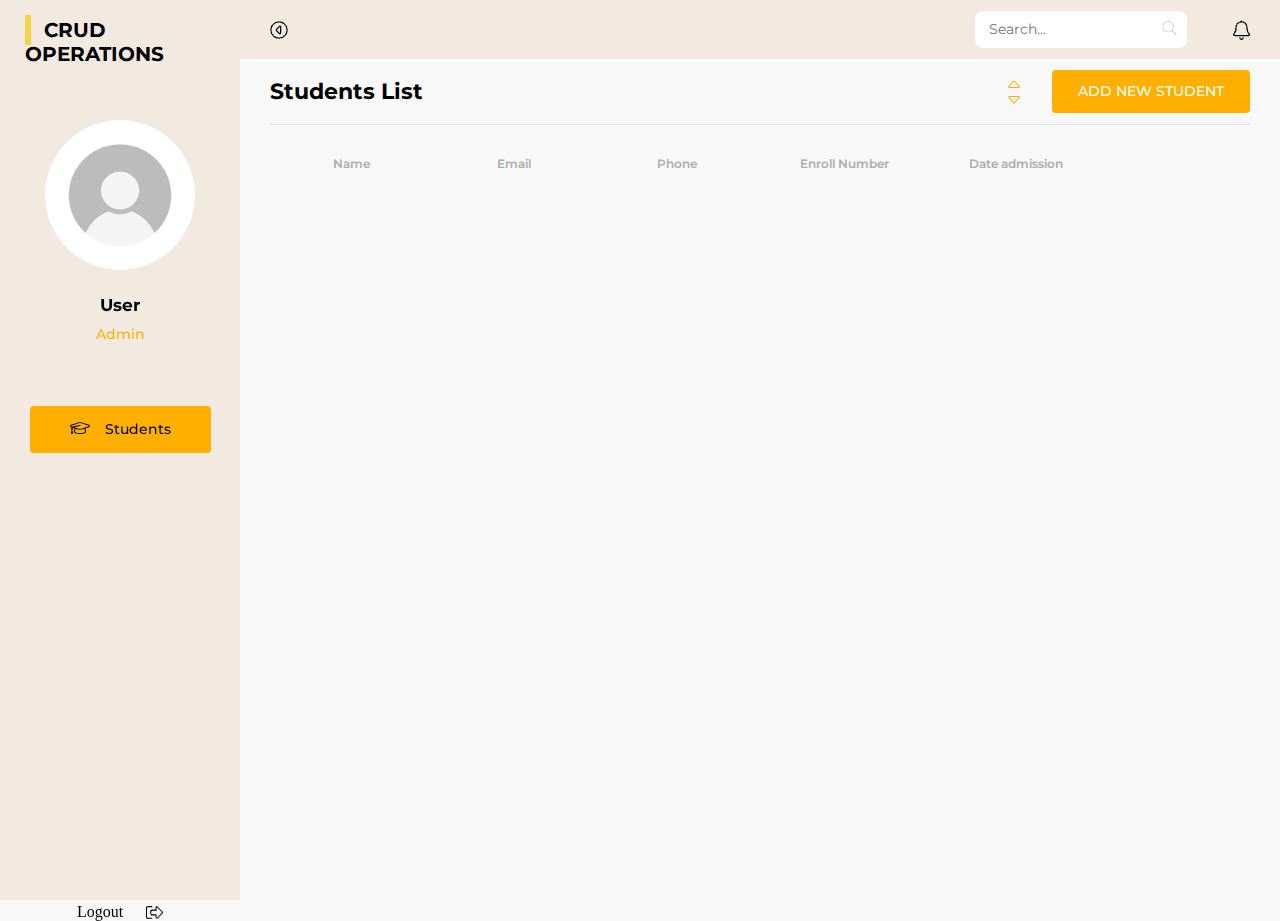
<file: index.html>
<!DOCTYPE html>
<html lang="en">

<head>
    <meta charset="UTF-8">
    <meta name="viewport" content="width=device-width, initial-scale=1.0">
    <link rel="preconnect" href="https://fonts.googleapis.com">
    <link rel="preconnect" href="https://fonts.gstatic.com" crossorigin>
    <link href="https://fonts.googleapis.com/css2?family=Montserrat:ital,wght@0,100..900;1,100..900&display=swap"
        rel="stylesheet">
    <link rel="stylesheet" href="./css/style.css">
    <title>CRUD OPERATIONS</title>
</head>

<body>
    <h1 class="visually-hidden">CRUD OPERATIONS</h1>
    <div class="container">
        <div class="block">
            <nav class="crud-nav">
                <h2 class="nav-title">crud operations</h2>
                <label class="change-img" for="change-img">
                    <img class="change-img-upload" id="user-img" src="./img/default-img-user.png" alt="user img">
                    <input class="visually-hidden" type="file" id="change-img" onchange="changeImage(event)">
                </label>                
                <h3 class="user-name">User</h3>
                <h4 class="user-status">admin</h4>
                <a href="#">students</a>
                <label class="log-out-label" for="log-out">
                    <span class="log-out-title">Logout</span>
                    <img src="./img/logout.png" alt="logout img">
                </label>
            </nav>
            <div class="block-two">
                <div class="crud-block">
                    <img class="crud-block-img" src="./img/crud-block-img.png" alt="crud img">
                    <div class="box-wrapper">
                        <div class="crud-box">
                            <input class="search-input" type="text" placeholder="Search..." autocomplete="off">
                            <img src="./img/search-icon.svg" alt="search img">
                            <ul class="search-list"></ul>
                        </div>
                        <img src="./img/box-wrapper-img.png" alt="notifications img">
                    </div>
                </div>
                <div class="students-list-wrapper">
                    <div class="students-list-wrapper-header">
                        <h3 class="wrapper-header-title">Students List</h3>
                        <div class="up-down-wrapper">
                            <div class="up-down">
                                <img class="up-icon" src="./img/up-icon.svg" alt="up icon">
                                <img class="down-con" src="./img/down-icon.svg" alt="down icon">
                            </div>
                            <button class="wrapper-header-btn">ADD NEW STUDENT</button>
                        </div>
                    </div>
                    <table class="table">
                        <thead>
                            <tr>
                                <th></th>
                                <th class="student-item-header">Name</th>
                                <th class="student-item-header">Email</th>
                                <th class="student-item-header">Phone</th>
                                <th class="student-item-header">Enroll Number</th>
                                <th class="student-item-header">Date admission</th>
                                <th class="student-item-header"></th>
                            </tr>
                        </thead>
                        <tbody class="tbody"></tbody>
                    </table>
                </div>
            </div>
        </div>
    </div>

    <div id="modal-wrapper" class="modal-wrapper">
        <div class="modal"></div>
    </div>

    <script src="./js/main.js"></script>
</body>

</html>
</file>
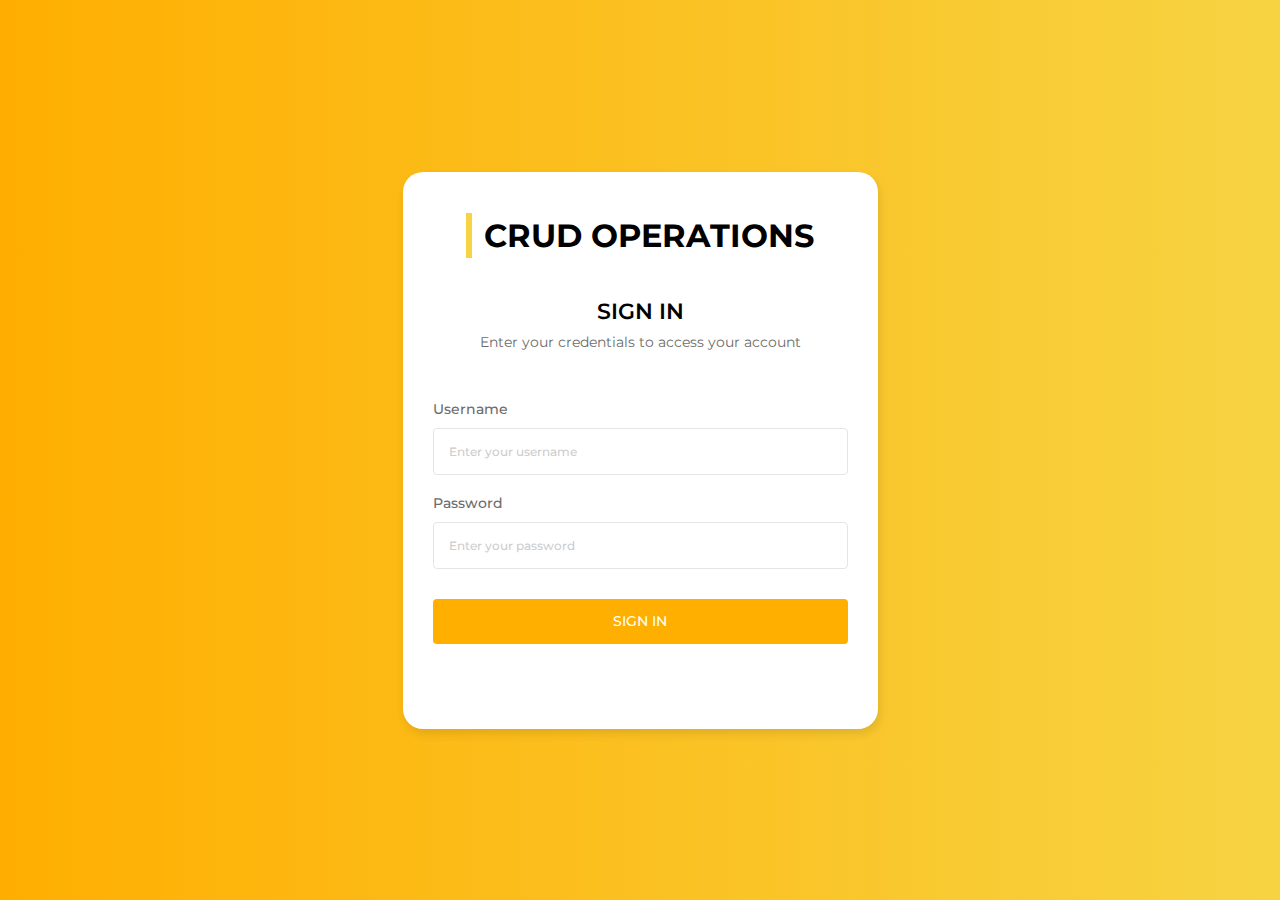
<file: login.html>
<!DOCTYPE html>
<html lang="en">

<head>
    <meta charset="UTF-8">
    <meta name="viewport" content="width=device-width, initial-scale=1.0">
    <link rel="preconnect" href="https://fonts.googleapis.com">
    <link rel="preconnect" href="https://fonts.gstatic.com" crossorigin>
    <link href="https://fonts.googleapis.com/css2?family=Montserrat:ital,wght@0,100..900;1,100..900&display=swap"
        rel="stylesheet">
    <link rel="stylesheet" href="./css/login.css">
    <title>CRUD OPERATIONS LOGIN</title>
</head>

<body>
    <form class="form">
        <h2 class="form-title">crud operations</h2>
        <h3 class="form-title2">sign In</h3>
        <p class="form-text">Enter your credentials to access your account</p>
        <div class="input-wrapper">
            <label class="label" for="username">Username</label>
            <input class="input username-input" type="text" name="username" id="username" placeholder="Enter your username" autocomplete="off" required/>
            <label class="label" for="password">Password</label>
            <input class="input password-input" type="password" name="password" id="password" placeholder="Enter your password" autocomplete="off" required/>
        </div>
        <button class="form-button" type="submit">sign in</button>
    </form>


    <script src="./js/login.js"></script>
</body>

</html>
</file>
<file: css/style.css>
* {
    box-sizing: border-box;
    margin: 0;
    padding: 0;
}

body {
    background-color: #f8f8f8;
}

ul,
ol {
    list-style: none;
}

a {
    text-decoration: none;
}

.visually-hidden {
    position: absolute;
    width: 1px;
    height: 1px;
    margin: -1px;
    border: 0;
    padding: 0;

    white-space: nowrap;
    clip-path: inset(100%);
    clip: rect(0 0 0 0);
    overflow: hidden;
}

.modal-wrapper {
    transition: all 0.5s;
    position: fixed;
    top: 0;
    right: 0;
    left: 0;
    bottom: 0;
    backdrop-filter: blur(10px);
    transform: scale(0);
    height: 100vh;
    display: flex;
    justify-content: center;
    align-items: center;
}

.open-modal {
    transition: all 0.5s;
    position: fixed;
    top: 0;
    right: 0;
    left: 0;
    bottom: 0;
    backdrop-filter: blur(10px);
    transform: scale(1);
}

.modal {
    position: absolute;
    transition: all 0.5s;
    max-width: 900px;
    width: 100%;
    padding: 20px;
    background-color: #feaf00;
    right: 0;
    left: 0;
    margin: 0 auto;
    border-radius: 20px;
}

.block {
    display: flex;
    align-items: flex-start;
}

.crud-nav {
    position: sticky;
    top: 0;
    left: 0;
    bottom: 0;
    width: 18.75%;
    height: 100vh;
    padding: 18px 25px;
    background: rgb(242, 234, 225);
    display: flex;
    flex-direction: column;
    align-items: center;
}

.change-img-upload {
    object-fit: cover;
}

.block-two {
    width: 81.25%;
}

.crud-block {
    background: rgb(242, 234, 225);
    padding: 11px 30px;
    display: flex;
    justify-content: space-between;
    align-items: center;
}

.nav-title {
    color: rgb(0, 0, 0);
    font-family: "Montserrat", sans-serif;
    font-size: 20px;
    font-weight: 700;
    line-height: 24px;
    letter-spacing: 0%;
    text-transform: uppercase;
    margin-bottom: 54px;
}

.nav-title::before {
    content: "";
    width: 39px;
    height: 0;
    transform: rotate(90.00deg);
    border: 3px solid rgb(248, 212, 66);
    margin-right: 12.5px;
}

.crud-block-img {
    width: 18px;
    height: 18px;
}

.search-input {
    max-width: 212px;
    width: 100%;
    padding: 9px 25px 9px 13px;
    box-sizing: border-box;
    border: 1px solid rgb(255, 255, 255);
    border-radius: 8px;
    background-color: rgb(255, 255, 255);
    color: rgb(196, 196, 196);
    font-family: "Montserrat", sans-serif;
    font-size: 14px;
    font-weight: 400;
    line-height: 17px;
    letter-spacing: 0%;
    outline: none;
}

.crud-box {
    position: relative;
}

.crud-box img {
    transform: translateX(-190%);
    position: relative;
    top: 2px;
}

.box-wrapper {
    display: flex;
    align-items: center;
    gap: 27px;
}

.change-img img {
    width: 150px;
    height: 150px;
    border-radius: 50%;
}

.change-img {
    margin-bottom: 21px;
    cursor: pointer;
}

.user-name {
    color: rgb(0, 0, 0);
    font-family: "Montserrat", sans-serif;
    font-size: 17px;
    font-weight: 700;
    line-height: 21px;
    letter-spacing: 0%;
    margin-bottom: 10px;
}

.user-status {
    text-transform: capitalize;
    color: rgb(254, 175, 0);
    font-family: "Montserrat", sans-serif;
    font-size: 14px;
    font-weight: 500;
    line-height: 17px;
    letter-spacing: 0%;
    margin-bottom: 63px;
}

.crud-nav a {
    text-transform: capitalize;
    padding: 15px 40px;
    border-radius: 4px;
    background-color: rgb(254, 175, 0);
    color: rgb(0, 0, 0);
    font-family: "Montserrat", sans-serif;
    font-size: 14px;
    font-weight: 500;
    line-height: 17px;
    letter-spacing: 0%;
}

.crud-nav a::before {
    content: "";
    background-image: url(../img/crud-nav-a.svg);
    display: inline-block;
    width: 20px;
    height: 12px;
    margin-right: 15px;
}

.log-out-label {
    display: flex;
    align-items: center;
    gap: 23px;
    margin-top: 450px;
    cursor: pointer;
}

.students-list-wrapper {
    background-image: rgb(229, 229, 229);
    padding: 0 30px;
}

.students-list-wrapper-header {
    display: flex;
    align-items: center;
    justify-content: space-between;
    border-bottom: 1px solid rgb(229, 229, 229);
    padding: 11px 0;
    margin-bottom: 22px;
}

.wrapper-header-title {
    color: rgb(0, 0, 0);
    font-family: "Montserrat", sans-serif;
    font-size: 22px;
    font-weight: 700;
    line-height: 27px;
    letter-spacing: 0%;
}

.wrapper-header-btn {
    padding: 13px 26px;
    border-radius: 4px;
    background-color: #feaf00;
    color: rgb(255, 255, 255);
    font-family: "Montserrat", sans-serif;
    font-size: 14px;
    font-weight: 500;
    line-height: 17px;
    letter-spacing: 0%;
    border: none;
}

.up-down-wrapper {
    display: flex;
    align-items: center;
    gap: 30px;
}

.up-down {
    display: flex;
    flex-direction: column;
}

.modal-img-wrapper {
    max-width: 850px;
    height: 500px;
    width: 100%;
    padding: 5px;
    cursor: pointer;
    border-radius: 16px;
    margin-left: auto;
    margin-right: auto;
    background-color: white;
    margin-bottom: 15px;
}

.modal-img-wrapper img {
    border-radius: 16px;
}

.modal-input-wrapper {
    display: grid;
    grid-template-columns: auto auto;
    justify-content: space-between;
}

.modal-input {
    max-width: 400px;
    width: 100%;
    padding: 10px 15px;
    outline: none;
    border-radius: 10px;
    border: none;
    margin-bottom: 15px;
}

.modal-btn-wrapper {
    max-width: 720px;
    display: flex;
    align-items: center;
    justify-content: space-between;
    margin: 0 auto;
}

.modal-btn-wrapper-cancel {
    padding: 10px 100px;
    border-radius: 12px;
    border: none;
    background: rgb(2, 0, 36);
    background: linear-gradient(90deg, rgba(2, 0, 36, 1) 0%, rgba(255, 174, 0, 1) 0%, rgba(247, 211, 66, 1) 100%);
    box-shadow: 0px 0px 10px black;
    cursor: pointer;
}

.modal-btn-wrapper-add {
    padding: 10px 100px;
    border-radius: 12px;
    border: none;
    background: rgb(2, 0, 36);
    background: linear-gradient(90deg, rgba(2, 0, 36, 1) 0%, rgba(255, 174, 0, 1) 0%, rgba(247, 211, 66, 1) 100%);
    box-shadow: 0px 0px 5px black;
    cursor: pointer;
}

.student-item-header {
    width: 260px;
    color: rgb(172, 172, 172);
    font-family: "Montserrat", sans-serif;
    font-size: 12px;
    font-weight: 600;
    line-height: 15px;
    letter-spacing: 0%;
}

.student-item {
    text-align: center;
    padding: 15px;
    background-color: white;
    color: rgb(0, 0, 0);
    font-family: "Montserrat", sans-serif;
    font-size: 14px;
    font-weight: 400;
    line-height: 17px;
    letter-spacing: 0%;
}

.item-img-wrapper {
    width: 68px;
    height: 59px;
    padding: 15px;
    background-color: white;
    border-top-left-radius: 8px;
    border-bottom-left-radius: 8px;
}

.item-img-wrapper img {
    border-radius: 6px;
    margin-bottom: -3px;
}

.student-item-btn {
    border-top-right-radius: 8px;
    border-bottom-right-radius: 8px;
}

.table {
    border-collapse: separate;
    border-spacing: 0 0.6em;
}

.user-edit-btn {
    width: 19px;
    height: 19px;
    border: none;
    background-color: transparent;
    background-image: url(../img/edit-icon.svg);
    background-repeat: no-repeat;
    margin-right: 33px;
    cursor: pointer;
}

.user-delete-btn {
    width: 16px;
    height: 18px;
    border: none;
    background-color: transparent;
    background-image: url(../img/delete-icon.svg);
    background-repeat: no-repeat;
    cursor: pointer;
}

.log-out-btn-wrapper {
    display: flex;
    justify-content: space-around;
    align-items: center;
}

.log-out-modal-title {
    display: block;
    text-align: center;
    margin-bottom: 30px;
}

.log-out-btn-wrapper>button {
    padding: 15px 100px;
    margin-bottom: 15px;
    cursor: pointer;
    border: none;
    border-radius: 8px;
    background: linear-gradient(90deg, rgba(2, 0, 36, 1) 0%, rgba(255, 174, 0, 1) 0%, rgba(247, 211, 66, 1) 100%);
    box-shadow: 0px 0px 10px black;
}

.search-list {
    position: absolute;
    padding: 9px 25px;
    border-radius: 8px;
    background-color: #feaf00;
    max-width: 212px;
    width: 100%;
    transform: scale(0);
    transition: all 0.3s;
}

.search-list-open {
    position: absolute;
    padding: 9px 25px;
    border-radius: 8px;
    background-color: #feaf00;
    max-width: 212px;
    width: 100%;
    transform: scale(1);
    transition: all 0.3s;
}

.elListItem:hover {
    transition: all ease 0.3s;
    padding: 2px 5px;
    background-color: white;
    border-radius: 8px;
    cursor: pointer;
}

.delete-wrapper h2 {
    text-align: center;
    margin-bottom: 20px;
}

.delete-user-btn-wrapper {
    display: flex;
    align-items: center;
    justify-content: space-around;
}

.delete-user-btn-wrapper>button {
    padding: 15px 100px;
    margin-bottom: 15px;
    cursor: pointer;
    border: none;
    border-radius: 8px;
    background: linear-gradient(90deg, rgba(2, 0, 36, 1) 0%, rgba(255, 174, 0, 1) 0%, rgba(247, 211, 66, 1) 100%);
    box-shadow: 0px 0px 10px black;
}
</file>
<file: css/login.css>
* {
    box-sizing: border-box;
    margin: 0;
    padding: 0;
}

input {
    outline: none;
}

body {
    background: rgb(2, 0, 36);
    background: linear-gradient(90deg, rgba(2, 0, 36, 1) 0%, rgba(255, 174, 0, 1) 0%, rgba(247, 211, 66, 1) 100%);
    display: flex;
    justify-content: center;
    align-items: center;
    width: 100%;
    height: 100vh;
}

.form {
    max-width: 475px;
    width: 100%;
    padding: 44px 30px 85px 30px;
    border-radius: 20px;
    box-shadow: 2px 5px 10px 0px rgba(0, 0, 0, 0.1);
    background-color: rgb(255, 255, 255);
}

.form-title {
    color: rgb(0, 0, 0);
    font-family: "Montserrat", sans-serif;
    text-transform: uppercase;
    font-size: 32px;
    font-weight: 700;
    line-height: 39px;
    letter-spacing: 0%;
    text-align: center;
    margin-bottom: 43px;
}

.form-title::before {
    content: "";
    width: 39px;
    height: 0;
    transform: rotate(90.00deg);
    border: 3px solid rgb(248, 212, 66);
    margin-right: 12.5px;
}

.form-title2 {
    color: rgb(0, 0, 0);
    font-family: "Montserrat", sans-serif;
    font-size: 22px;
    font-weight: 600;
    line-height: 27px;
    letter-spacing: 0%;
    text-align: center;
    text-transform: uppercase;
    margin-bottom: 9px;
}

.form-text {
    color: rgb(108, 108, 108);
    font-family: "Montserrat", sans-serif;
    font-size: 14px;
    font-weight: 400;
    line-height: 17px;
    letter-spacing: 0%;
    text-align: center;
    margin-bottom: 50px;
}

.label {
    display: block;
    color: rgb(108, 108, 108);
    font-family: "Montserrat", sans-serif;
    font-size: 14px;
    font-weight: 500;
    line-height: 17px;
    letter-spacing: 0%;
    margin-bottom: 10px;
}

.input {
    width: 100%;
    border: 1px solid rgb(229, 229, 229);
    border-radius: 4px;
    background-color: rgb(255, 255, 255);
    padding: 15px;
}

.input::placeholder {
    color: rgb(205, 205, 205);
    font-family: "Montserrat", sans-serif;
    font-size: 12px;
    font-weight: 500;
    line-height: 15px;
    letter-spacing: 0%;
}

.username-input {
    margin-bottom: 20px;
}

.password-input {
    margin-bottom: 30px;
}

.form-button {
    width: 100%;
    border-radius: 4px;
    background: rgb(254, 175, 0);
    padding: 14px;
    color: rgb(255, 255, 255);
    font-family: "Montserrat", sans-serif;
    font-size: 14px;
    font-weight: 500;
    line-height: 17px;
    letter-spacing: 0%;
    border: none;
    text-transform: uppercase;
    cursor: pointer;
}
</file>
